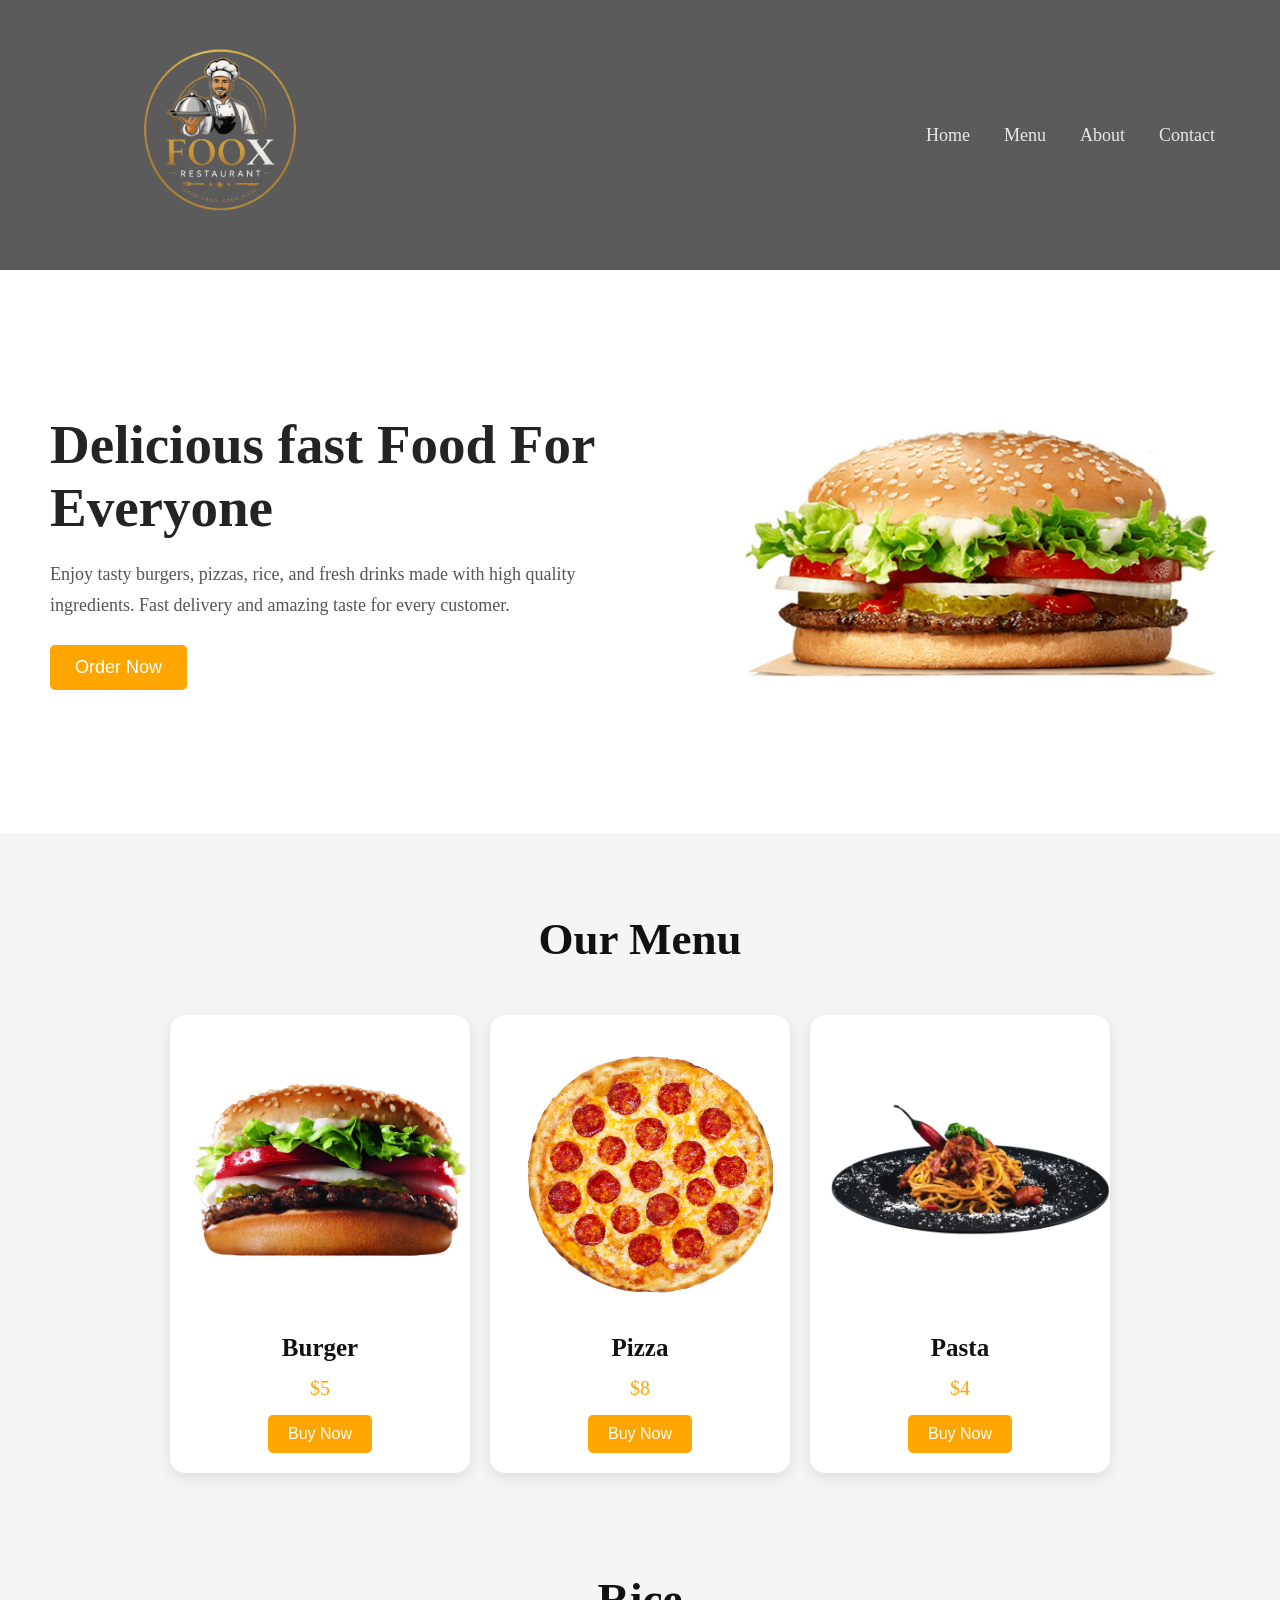
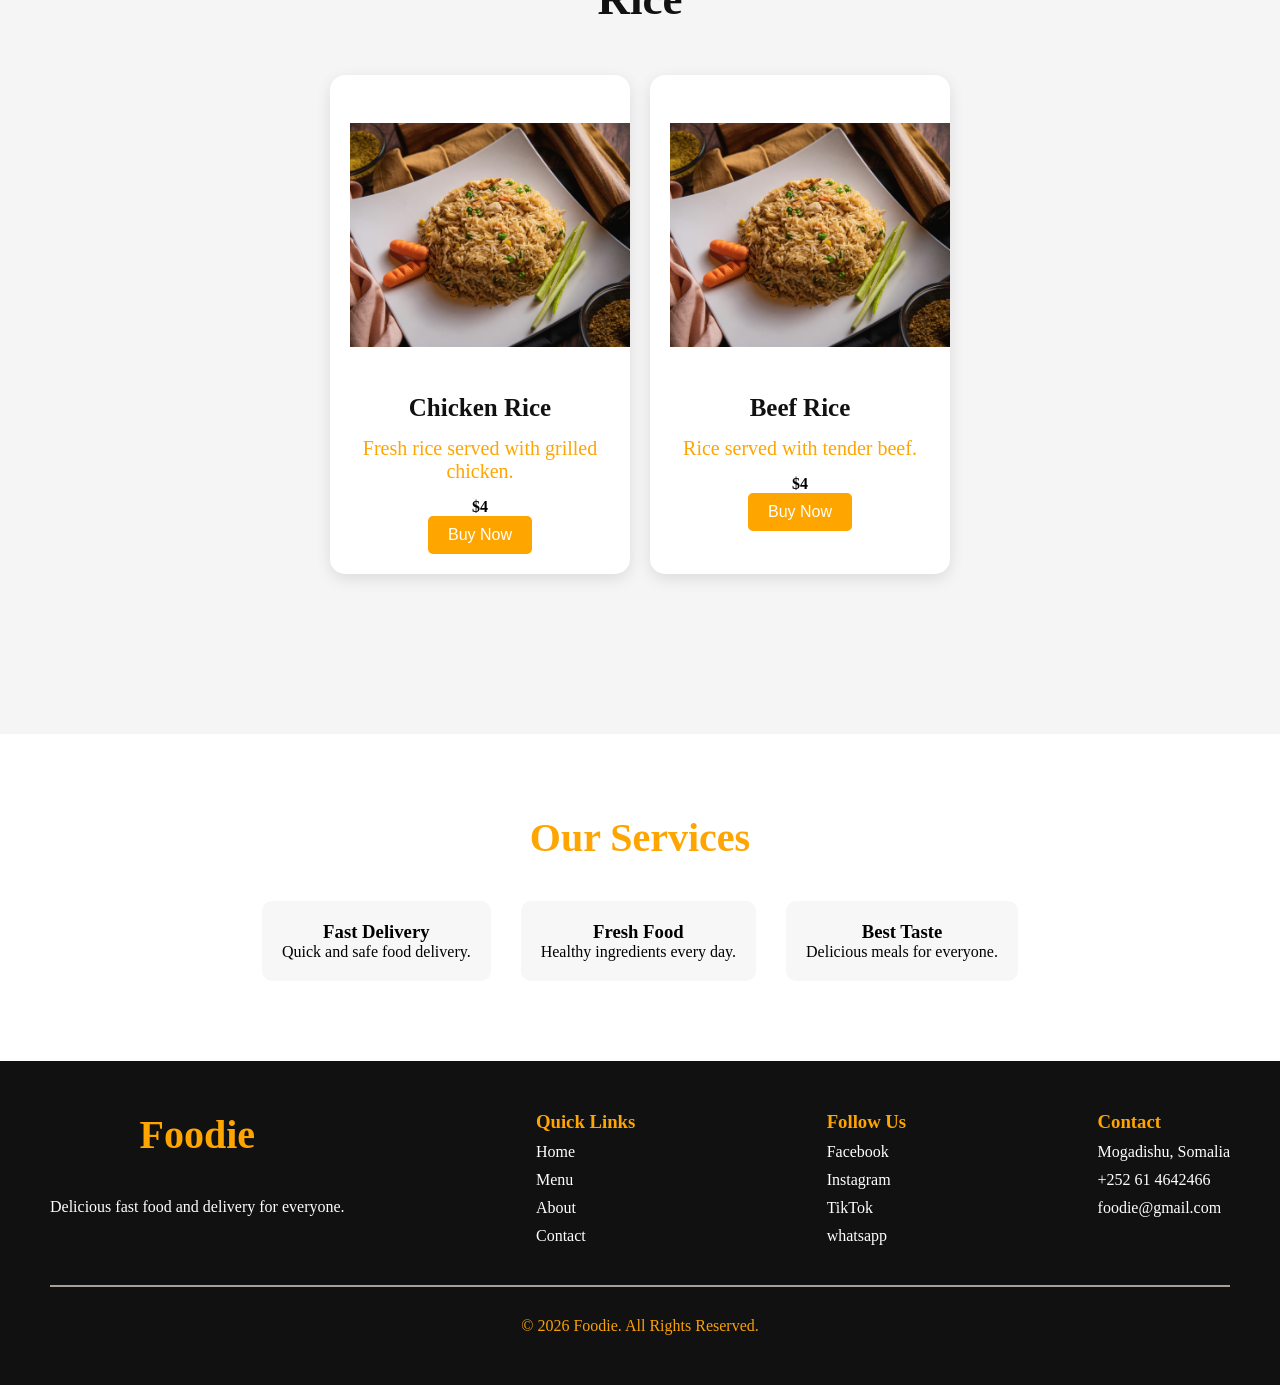
<file: index.html>
<!DOCTYPE html>
<html lang="en">
<head>
    <meta charset="UTF-8">
    <meta name="viewport" content="width=device-width, initial-scale=1.0">
    <link rel="stylesheet" href="style.css">
    <title>Document</title>
</head>
<body>
   <header>
    
    <!-- Logo -->
    <h1 class="logo">
        <img src="img/foox_logo-removebg-preview.png" alt="">
    </h1>
     
    <!-- Navigation -->
    <nav>
        <a href="index.html">Home</a>
        <a href="menu.html">Menu</a>
        <a href="about.html">About</a>
        <a href="contact.html">Contact</a>
    </nav>


</header>
<main>

    <div class="main-text">
        <h1>Delicious fast Food For Everyone</h1>

        <p>
            Enjoy tasty burgers, pizzas, rice, and fresh drinks 
            made with high quality ingredients. Fast delivery 
            and amazing taste for every customer.
        </p>

        <button>Order Now</button>
    </div>

    <div class="main-image">
        <img src="img/mainfood.jpg" alt="Food Image">
    </div>

</main>
<section class="menu1">

    <h2>Our Menu</h2>

    <div class="menu-container">

        <!-- Burger -->
        <div class="card">
            <img src="img/burger.jpg" alt="">
            <h3>Burger</h3>
            <p>$5</p>
            <button>Buy Now</button>
        </div>

        <!-- Pizza -->
        <div class="card">
            <img src="img/pizza.jpg" alt="">
            <h3>Pizza</h3>
            <p>$8</p>
            <button>Buy Now</button>
        </div>

        <!-- Pasta -->
        <div class="card">
            <img src="img/pasta.png" alt="">
            <h3>Pasta</h3>
            <p>$4</p>
            <button>Buy Now</button>
        </div>

        <!-- Rice -->
<section class="menu-section">

    <h2>Rice</h2>

    <div class="menu-container">

        <div class="card">
            <img src="img/rice.jpg" alt="Chicken Rice">
            <h3>Chicken Rice</h3>
            <p>Fresh rice served with grilled chicken.</p>
            <h4>$4</h4>
            <button>Buy Now</button>
        </div>

        <div class="card">
            <img src="img/rice.jpg" alt="Beef Rice">
            <h3>Beef Rice</h3>
            <p>Rice served with tender beef.</p>
            <h4>$4</h4>
            <button>Buy Now</button>
        </div>

    </div>

</section>



         

       

    </div>

</section>

    <section class="services">

    <h2>Our Services</h2>

    <div class="service-box">

        <div class="service">
            <h3>Fast Delivery</h3>
            <p>Quick and safe food delivery.</p>
        </div>

        <div class="service">
            <h3>Fresh Food</h3>
            <p>Healthy ingredients every day.</p>
        </div>

        <div class="service">
            <h3>Best Taste</h3>
            <p>Delicious meals for everyone.</p>
        </div>

    </div>

</section>
    
<footer>

    <div class="footer-content">

        <!-- Logo -->
        <div class="footer-logo">
            <h2 class="logo">Foodie</h2>

            <p>
                Delicious fast food and delivery for everyone.
            </p>
        </div>

        <!-- Quick Links -->
        <div class="footer-links">

            <h3>Quick Links</h3>

            <a href="#">Home</a>
            <a href="#">Menu</a>
            <a href="#">About</a>
            <a href="#">Contact</a>

        </div>

        <!-- Social Links -->
        <div class="social-links">

            <h3>Follow Us</h3>

            <a href="#">Facebook</a>
            <a href="#">Instagram</a>
            <a href="#">TikTok</a>
            <a href="#">whatsapp</a>

        </div>

        <!-- Contact -->
        <div class="footer-contact">

            <h3>Contact</h3>

            <p>Mogadishu, Somalia</p>
            <p>+252 61 4642466</p>
            <p>foodie@gmail.com</p>

        </div>

    </div>

    <hr>

    <p class="copy">
        © 2026 Foodie. All Rights Reserved.
    </p>

</footer>


</body>
</html>
</file>
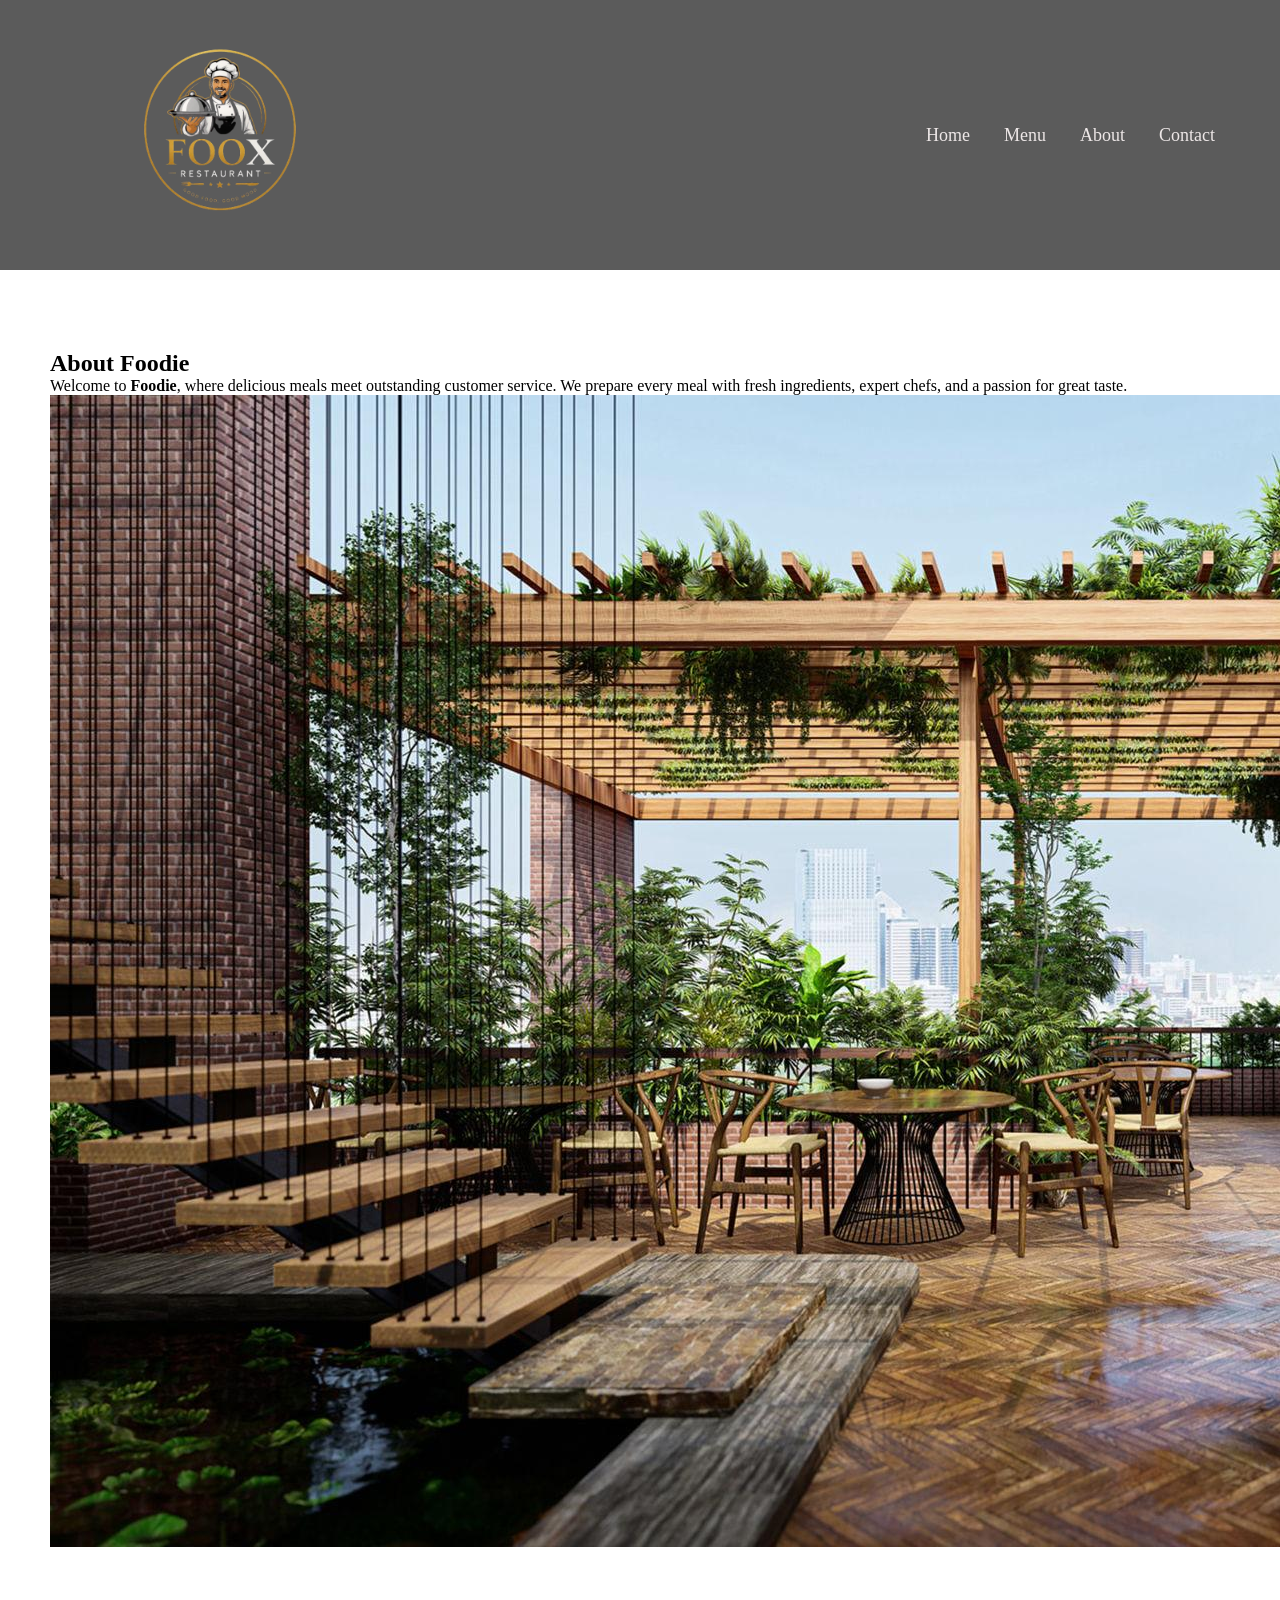
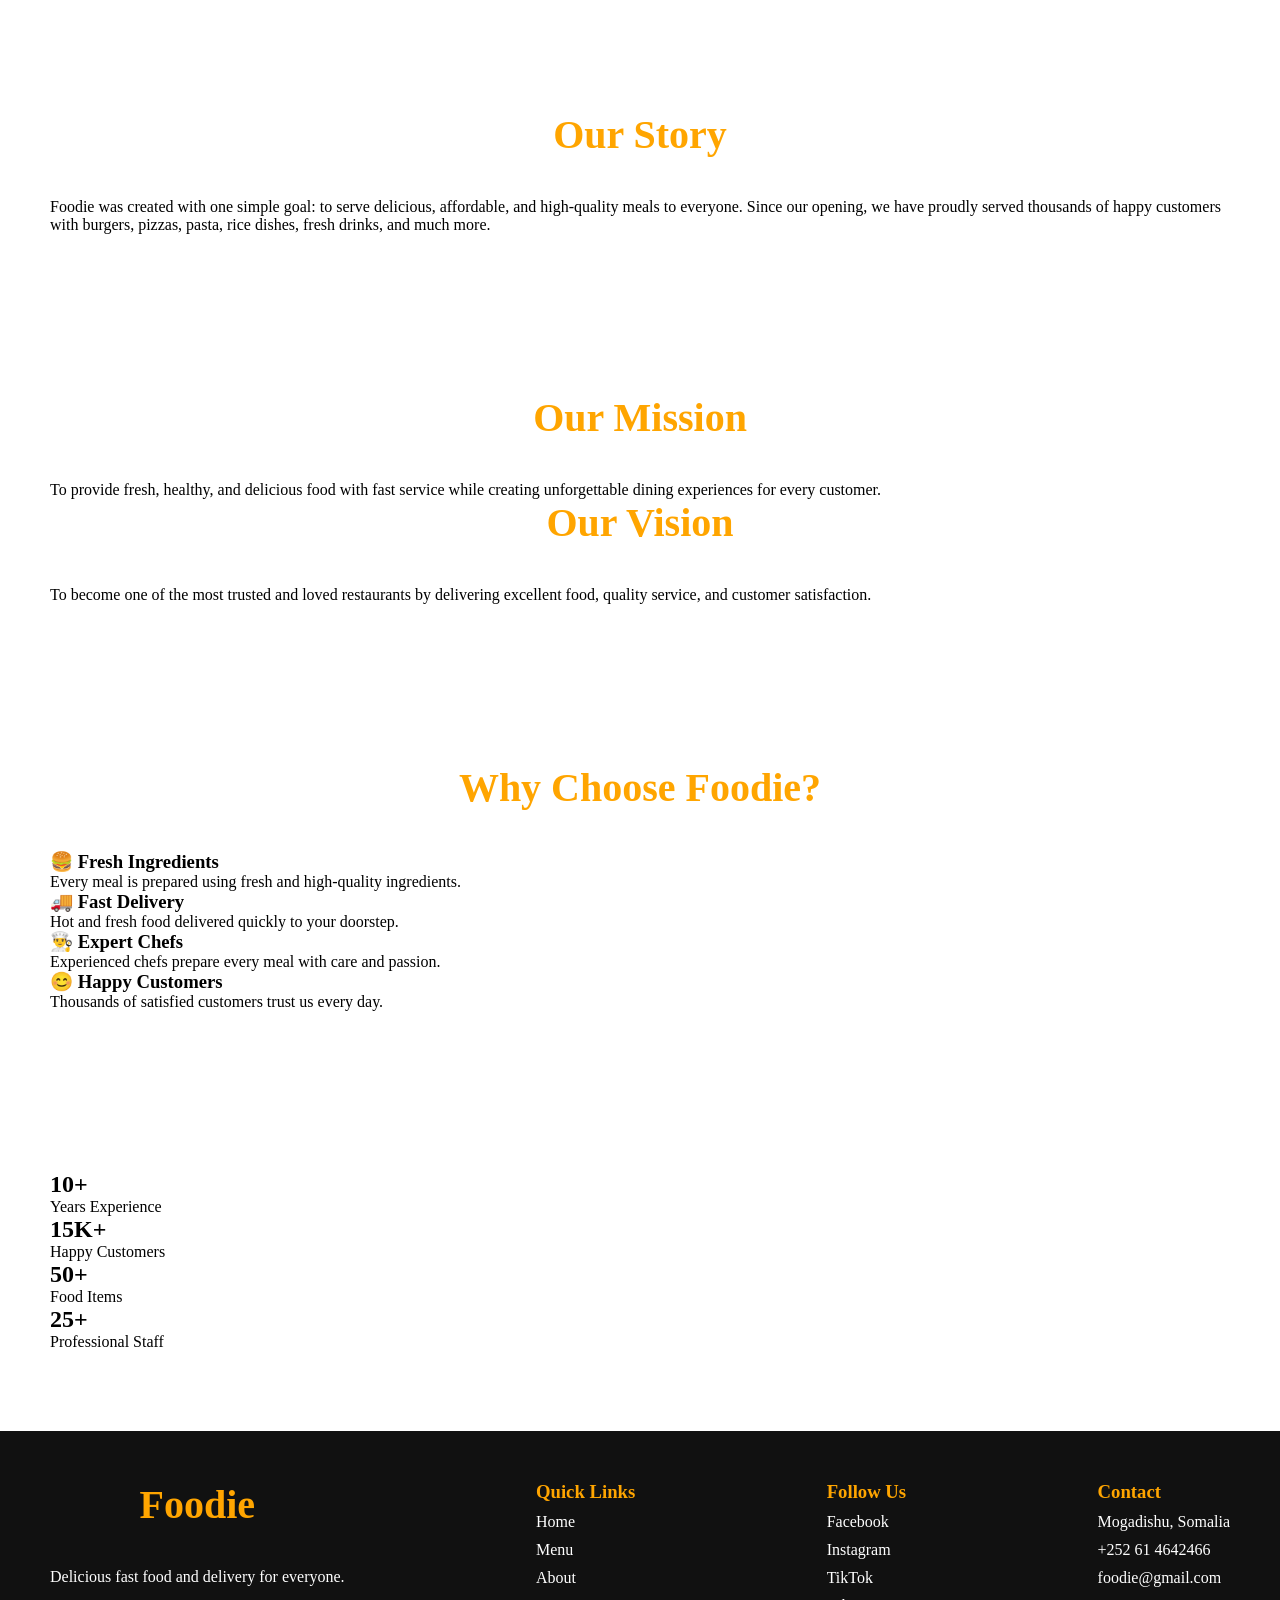
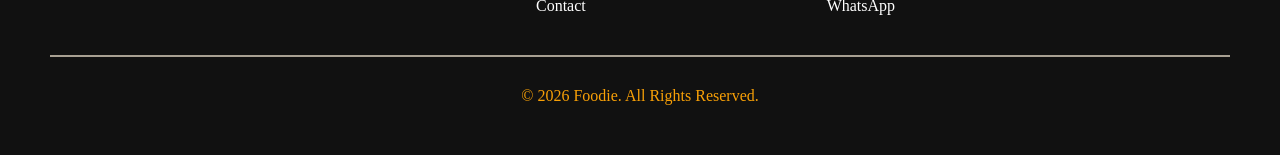
<file: about.html>
<!DOCTYPE html>
<html lang="en">
<head>
    <meta charset="UTF-8">
    <meta name="viewport" content="width=device-width, initial-scale=1.0">
    <title>Foodie | About Us</title>
    <link rel="stylesheet" href="style.css">
</head>
<body>

<!-- Header -->
<header>

    <h1 class="logo">
        <img src="img/foox_logo-removebg-preview.png" alt="Foodie Logo">
    </h1>

    <nav>
        <a href="index.html">Home</a>
        <a href="menu.html">Menu</a>
        <a href="about.html" class="active">About</a>
        <a href="contact.html">Contact</a>
    </nav>

</header>

<!-- Hero Section -->
<section class="about-hero">

    <div class="about-text">
        <h1>About Foodie</h1>

        <p>
            Welcome to <strong>Foodie</strong>, where delicious meals meet
            outstanding customer service. We prepare every meal with fresh
            ingredients, expert chefs, and a passion for great taste.
        </p>

    </div>

    <div class="about-image">
        <img src="img/about.jpg" alt="Restaurant">
    </div>

</section>

<!-- Our Story -->
<section class="story">

    <h2>Our Story</h2>

    <p>
        Foodie was created with one simple goal:
        to serve delicious, affordable, and high-quality meals to everyone.
        Since our opening, we have proudly served thousands of happy customers
        with burgers, pizzas, pasta, rice dishes, fresh drinks, and much more.
    </p>

</section>

<!-- Mission & Vision -->
<section class="mission">

    <div class="mission-box">

        <div class="box">
            <h2>Our Mission</h2>

            <p>
                To provide fresh, healthy, and delicious food with fast service
                while creating unforgettable dining experiences for every customer.
            </p>

        </div>

        <div class="box">

            <h2>Our Vision</h2>

            <p>
                To become one of the most trusted and loved restaurants by
                delivering excellent food, quality service, and customer satisfaction.
            </p>

        </div>

    </div>

</section>

<!-- Why Choose Us -->
<section class="why-us">

    <h2>Why Choose Foodie?</h2>

    <div class="why-container">

        <div class="why-card">
            <h3>🍔 Fresh Ingredients</h3>
            <p>Every meal is prepared using fresh and high-quality ingredients.</p>
        </div>

        <div class="why-card">
            <h3>🚚 Fast Delivery</h3>
            <p>Hot and fresh food delivered quickly to your doorstep.</p>
        </div>

        <div class="why-card">
            <h3>👨‍🍳 Expert Chefs</h3>
            <p>Experienced chefs prepare every meal with care and passion.</p>
        </div>

        <div class="why-card">
            <h3>😊 Happy Customers</h3>
            <p>Thousands of satisfied customers trust us every day.</p>
        </div>

    </div>

</section>

<!-- Statistics -->
<section class="stats">

    <div class="stat-box">
        <h1>10+</h1>
        <p>Years Experience</p>
    </div>

    <div class="stat-box">
        <h1>15K+</h1>
        <p>Happy Customers</p>
    </div>

    <div class="stat-box">
        <h1>50+</h1>
        <p>Food Items</p>
    </div>

    <div class="stat-box">
        <h1>25+</h1>
        <p>Professional Staff</p>
    </div>

</section>







<!-- Footer -->
<footer>

    <div class="footer-content">

        <div class="footer-logo">
            <h2>Foodie</h2>
            <p>Delicious fast food and delivery for everyone.</p>
        </div>

        <div class="footer-links">

            <h3>Quick Links</h3>

            <a href="index.html">Home</a>
            <a href="menu.html">Menu</a>
            <a href="about.html">About</a>
            <a href="contact.html">Contact</a>

        </div>

        <div class="social-links">

            <h3>Follow Us</h3>

            <a href="#">Facebook</a>
            <a href="#">Instagram</a>
            <a href="#">TikTok</a>
            <a href="#">WhatsApp</a>

        </div>

        <div class="footer-contact">

            <h3>Contact</h3>

            <p>Mogadishu, Somalia</p>
            <p>+252 61 4642466</p>
            <p>foodie@gmail.com</p>

        </div>

    </div>

    <hr>

    <p class="copy">
        © 2026 Foodie. All Rights Reserved.
    </p>

</footer>

</body>
</html>
</file>
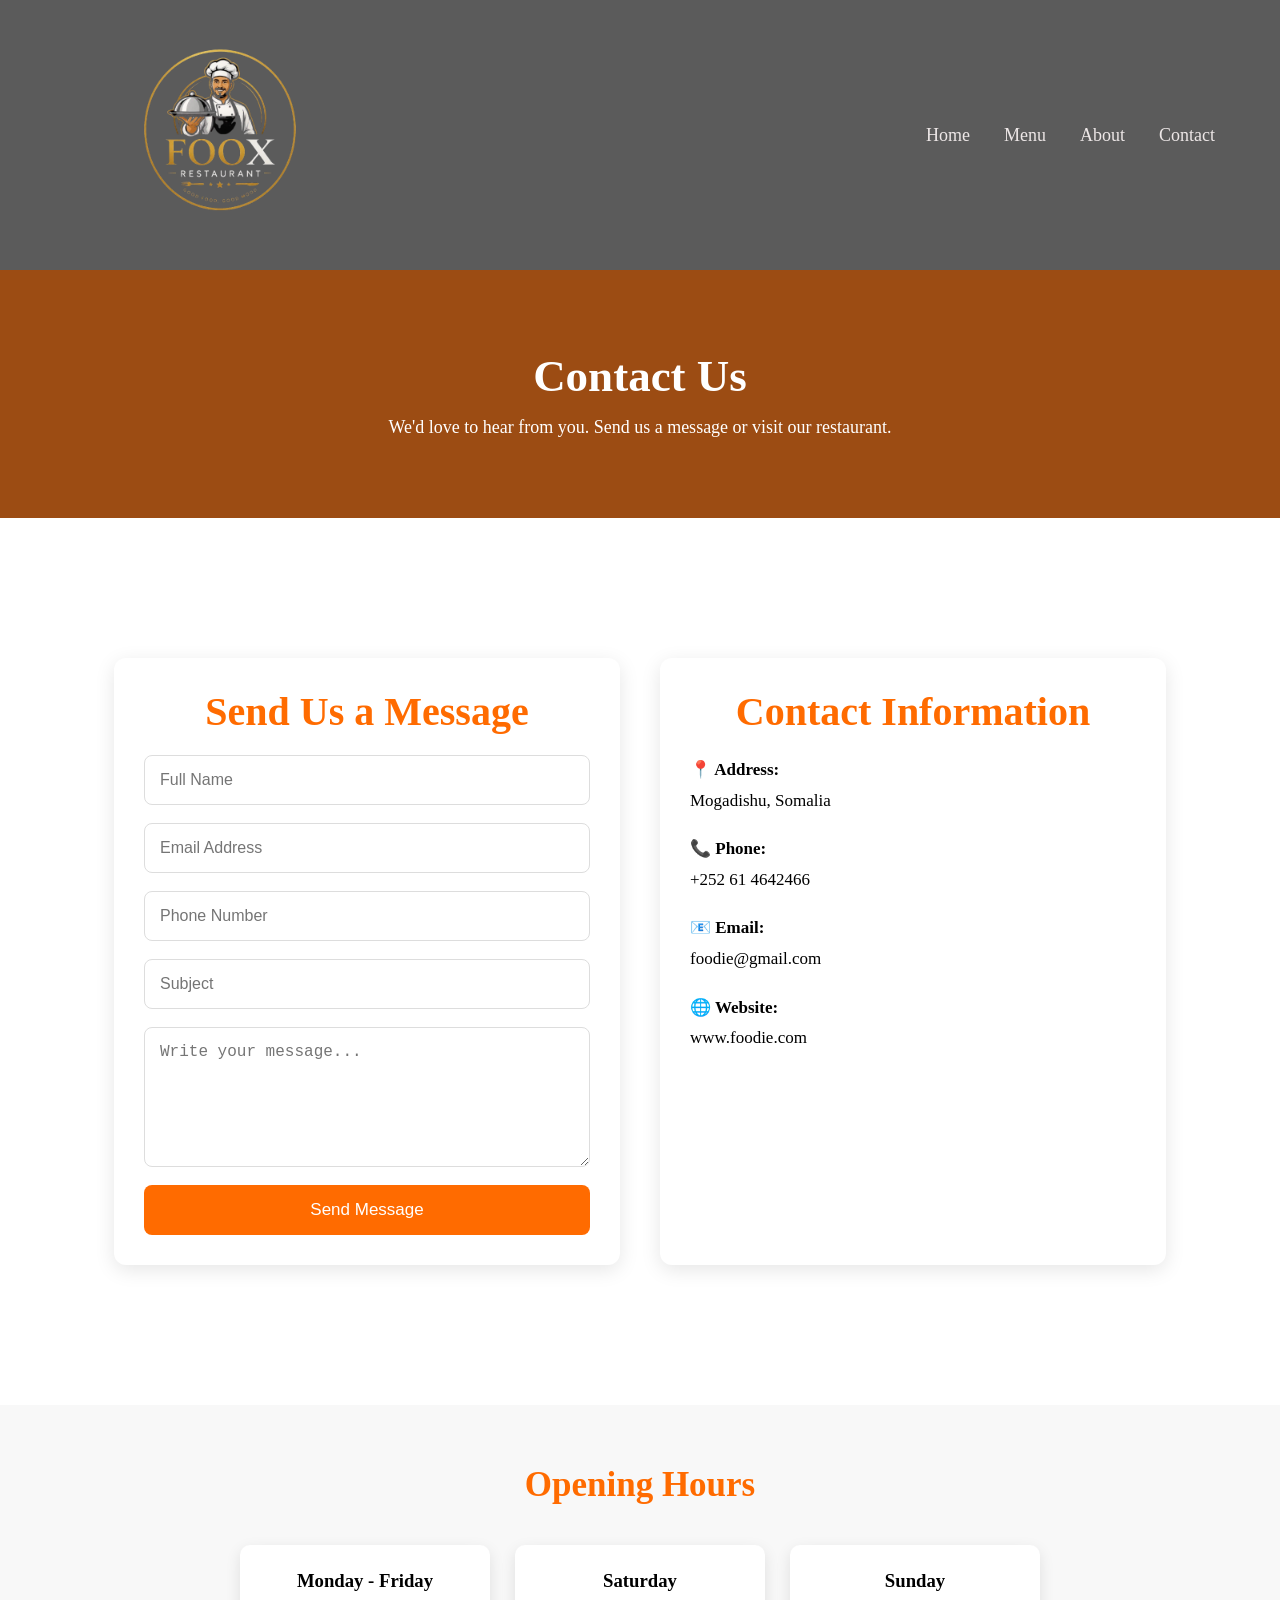
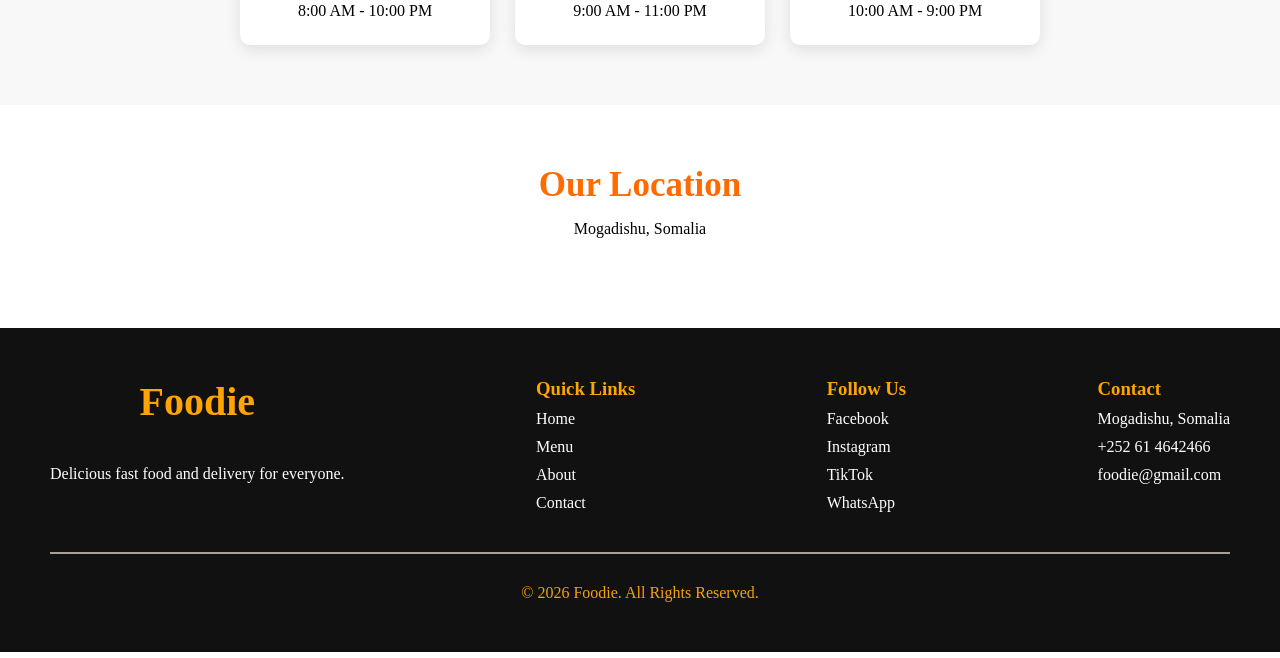
<file: contact.html>
<!DOCTYPE html>
<html lang="en">
<head>
    <meta charset="UTF-8">
    <meta name="viewport" content="width=device-width, initial-scale=1.0">
    <title>Foodie | Contact Us</title>
    <link rel="stylesheet" href="style.css">
</head>
<body>

<!-- Header -->
<header>

    <h1 class="logo">
        <img src="img/foox_logo-removebg-preview.png" alt="Foodie Logo">
    </h1>

    <nav>
        <a href="index.html">Home</a>
        <a href="menu.html">Menu</a>
        <a href="about.html">About</a>
        <a href="contact.html" class="active">Contact</a>
    </nav>

</header>

<!-- Hero -->
<section class="contact-hero">

    <h1>Contact Us</h1>

    <p>
        We'd love to hear from you. Send us a message or visit our restaurant.
    </p>

</section>

<!-- Contact Section -->
<section class="contact-container">

    <!-- Contact Form -->
    <div class="contact-form">

        <h2>Send Us a Message</h2>

        <form>

            <input type="text" placeholder="Full Name" required>

            <input type="email" placeholder="Email Address" required>

            <input type="tel" placeholder="Phone Number">

            <input type="text" placeholder="Subject">

            <textarea rows="6" placeholder="Write your message..." required></textarea>

            <button type="submit">Send Message</button>

        </form>

    </div>

    <!-- Contact Information -->
    <div class="contact-info">

        <h2>Contact Information</h2>

        <p><strong>📍 Address:</strong><br>
        Mogadishu, Somalia</p>

        <p><strong>📞 Phone:</strong><br>
        +252 61 4642466</p>

        <p><strong>📧 Email:</strong><br>
        foodie@gmail.com</p>

        <p><strong>🌐 Website:</strong><br>
        www.foodie.com</p>

    </div>

</section>

<!-- Opening Hours -->
<section class="hours">

    <h2>Opening Hours</h2>

    <div class="hours-container">

        <div class="day">
            <h3>Monday - Friday</h3>
            <p>8:00 AM - 10:00 PM</p>
        </div>

        <div class="day">
            <h3>Saturday</h3>
            <p>9:00 AM - 11:00 PM</p>
        </div>

        <div class="day">
            <h3>Sunday</h3>
            <p>10:00 AM - 9:00 PM</p>
        </div>

    </div>

</section>

<!-- Location -->
<section class="location">

    <h2>Our Location</h2>

    <p>Mogadishu, Somalia</p>

</section>

<!-- Footer -->
<footer>

    <div class="footer-content">

        <div class="footer-logo">

            <h2>Foodie</h2>

            <p>
                Delicious fast food and delivery for everyone.
            </p>

        </div>

        <div class="footer-links">

            <h3>Quick Links</h3>

            <a href="index.html">Home</a>
            <a href="menu.html">Menu</a>
            <a href="about.html">About</a>
            <a href="contact.html">Contact</a>

        </div>

        <div class="social-links">

            <h3>Follow Us</h3>

            <a href="#">Facebook</a>
            <a href="#">Instagram</a>
            <a href="#">TikTok</a>
            <a href="#">WhatsApp</a>

        </div>

        <div class="footer-contact">

            <h3>Contact</h3>

            <p>Mogadishu, Somalia</p>
            <p>+252 61 4642466</p>
            <p>foodie@gmail.com</p>

        </div>

    </div>

    <hr>

    <p class="copy">
        © 2026 Foodie. All Rights Reserved.
    </p>

</footer>

</body>
</html>
</file>
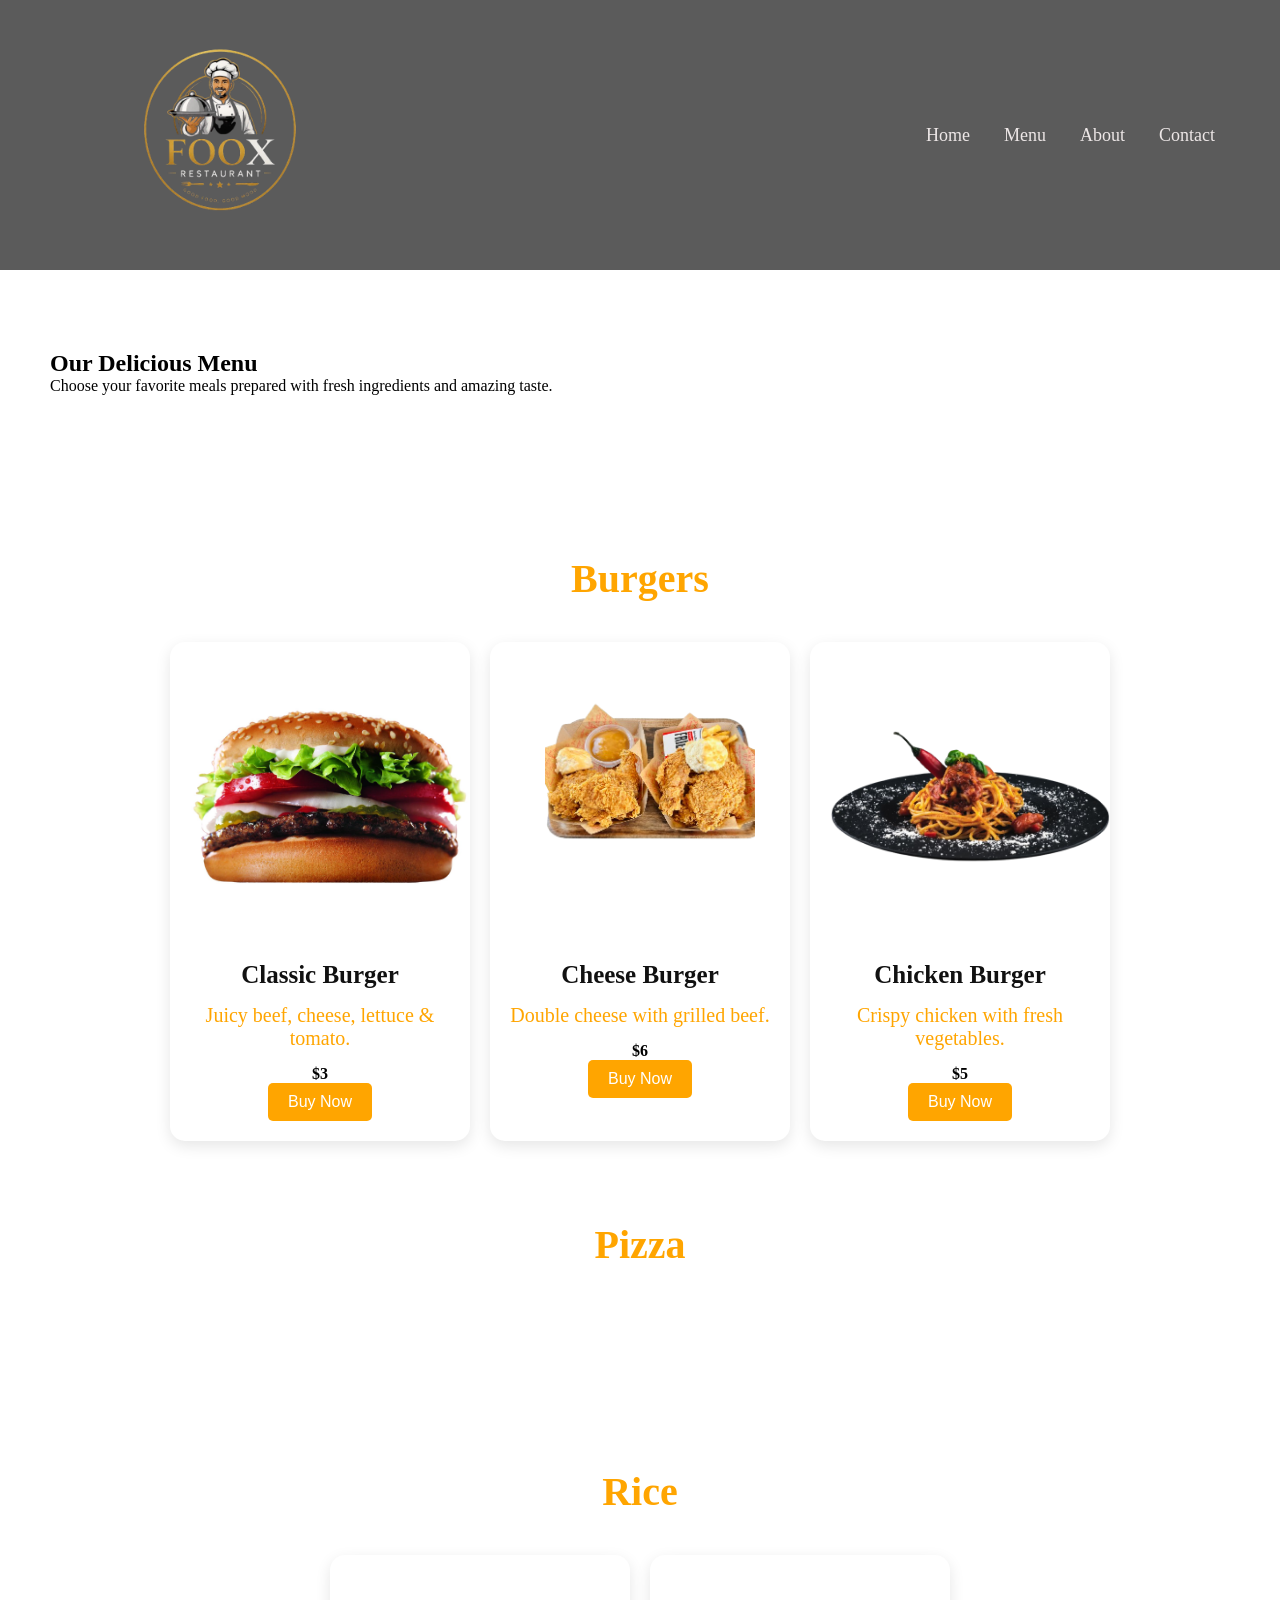
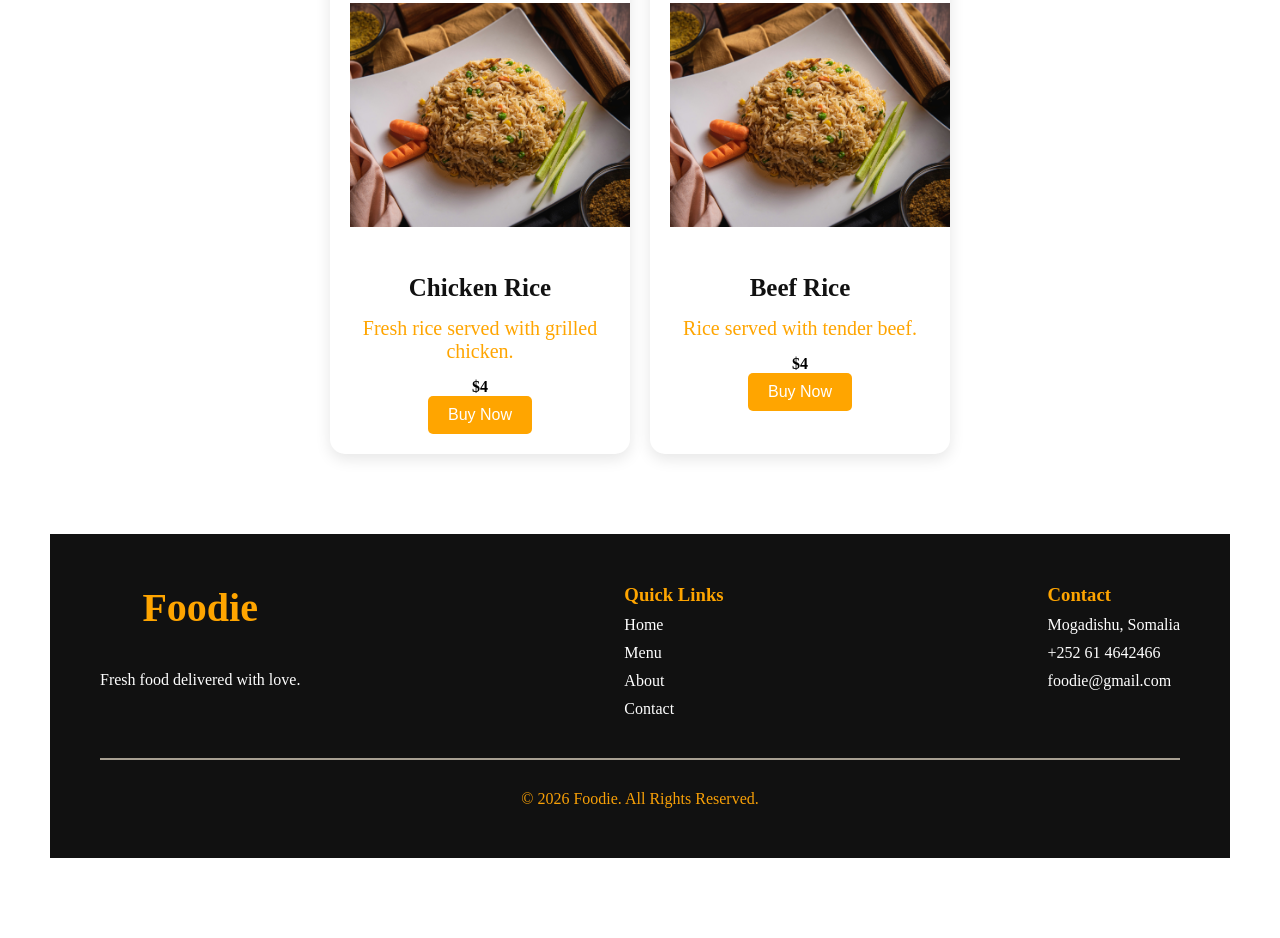
<file: menu.html>
<!DOCTYPE html>
<html lang="en">
<head>
    <meta charset="UTF-8">
    <meta name="viewport" content="width=device-width, initial-scale=1.0">
    <title>Foodie | Menu</title>
    <link rel="stylesheet" href="style.css">
</head>
<body>

<!-- Header -->
<header>

    <h1 class="logo">
        <img src="img/foox_logo-removebg-preview.png" alt="Foodie Logo">
    </h1>

    <nav>
        <a href="index.html">Home</a>
        <a href="menu.html" class="active">Menu</a>
        <a href="about.html">About</a>
        <a href="contact.html">Contact</a>
    </nav>

</header>

<!-- Page Title -->
<section class="menu-header">

    <h1>Our Delicious Menu</h1>

    <p>
        Choose your favorite meals prepared with fresh ingredients and amazing taste.
    </p>

</section>

<!-- Burgers -->
<section class="menu-section">

    <h2>Burgers</h2>

    <div class="menu-container">

        <div class="card">
            <img src="img/burger.jpg" alt="Classic Burger">
            <h3>Classic Burger</h3>
            <p>Juicy beef, cheese, lettuce & tomato.</p>
            <h4>$3</h4>
            <button>Buy Now</button>
        </div>

        <div class="card">
            <img src="img/chicken.png" alt="Cheese Burger">
            <h3>Cheese Burger</h3>
            <p>Double cheese with grilled beef.</p>
            <h4>$6</h4>
            <button>Buy Now</button>
        </div>

        <div class="card">
            <img src="img/pasta.png" alt="Chicken Burger">
            <h3>Chicken Burger</h3>
            <p>Crispy chicken with fresh vegetables.</p>
            <h4>$5</h4>
            <button>Buy Now</button>
        </div>

    </div>

<section class="menu-section">

    <h2>Pizza</h2>

    <div class="menu-container">


</section>


<!-- Rice -->
<section class="menu-section">

    <h2>Rice</h2>

    <div class="menu-container">

        <div class="card">
            <img src="img/rice.jpg" alt="Chicken Rice">
            <h3>Chicken Rice</h3>
            <p>Fresh rice served with grilled chicken.</p>
            <h4>$4</h4>
            <button>Buy Now</button>
        </div>

        <div class="card">
            <img src="img/rice.jpg" alt="Beef Rice">
            <h3>Beef Rice</h3>
            <p>Rice served with tender beef.</p>
            <h4>$4</h4>
            <button>Buy Now</button>
        </div>

    </div>

</section>


<!-- Footer -->
<footer>

    <div class="footer-content">

        <div class="footer-logo">
            <h2>Foodie</h2>
            <p>Fresh food delivered with love.</p>
        </div>

        <div class="footer-links">
            <h3>Quick Links</h3>
            <a href="index.html">Home</a>
            <a href="menu.html">Menu</a>
            <a href="#">About</a>
            <a href="#">Contact</a>
        </div>

        <div class="footer-contact">
            <h3>Contact</h3>
            <p>Mogadishu, Somalia</p>
            <p>+252 61 4642466</p>
            <p>foodie@gmail.com</p>
        </div>

    </div>

    <hr>

    <p class="copy">
        © 2026 Foodie. All Rights Reserved.
    </p>

</footer>

</body>
</html>
</file>
<file: style.css>
*{
    margin:0;
    padding:0;
    box-sizing:border-box;
}

header{
    display:flex;
    justify-content:space-between;
    align-items:center;
    padding:20px 50px;
    background-color: rgba(0, 0, 0, 0.644);
    height: 30VH;

    
}

.logo img{
    width: 200px;
    height: auto;

    margin: 70px;
}


nav a{
    color:rgb(237, 231, 231);
    text-decoration:none;
    margin:15px;
    font-size:18px;
} 
nav a:hover{
    color: rgb(31, 31, 31);
}


/* ----- main ------- */
main{
    display:flex;
    justify-content:space-between;
    align-items:center;
    padding:80px 50px;
    background:white;
}

.main-text{
    width:50%;
}

.main-text h1{
    font-size:55px;
    color:#242425;
    margin-bottom:20px;
}

.main-text p{
    font-size:18px;
    color:#555;
    line-height:1.7;
    margin-bottom:25px;
}

.main-text button{
    padding:12px 25px;
    border:none;
    background:orange;
    color:white;
    font-size:18px;
    border-radius:5px;
    cursor:pointer;
}

.main-image img{
    width:500px;
}
/* ---- section ------ */
section{
    padding:80px 50px;
}

h2{
    text-align:center;
    margin-bottom:40px;
    font-size:40px;
}

.menu-container,
.service-box{
    display:flex;
    justify-content:center;
    gap:30px;
}

.card,
.service{
    background:#f8f7f7;
    padding:20px;
    text-align:center;
    border-radius:10px;
}

.card img{
    width:200px;
}
/* /* --- menu ----* */
.menu1{
    padding:80px 50px;
    background:#f5f5f5;
}

.menu1 h2{
    text-align:center;
    font-size:45px;
    margin-bottom:50px;
    color:#111;
}
 
.menu-container{
    display: flex;
    justify-content: center;
    gap: 20px;
    flex-wrap: wrap;
    
}
 
    
.card{
    width:300px;
    background:white;
    border-radius:15px;
    padding:20px;
    text-align:center;
    box-shadow:0 5px 15px rgba(0,0,0,0.1);
    transition:0.3s;
}

.card:hover{
    transform:translateY(-10px);
}

.card img{
    width:280px;
    height:280px;
    object-fit:contain;
}

.card h3{
    margin:15px 0;
    font-size:25px;
    color:#111;
}

.card p{
    font-size:20px;
    color:orange;
    margin-bottom:15px;
}

.card button{
    padding:10px 20px;
    background:orange;
    color:white;
    border:none;
    border-radius:5px;
    cursor:pointer;
    font-size:16px;
} 
/* ---- footer ----- */
footer{
    background:#111;
    color:white;
    padding:50px;
}

.footer-content{
    display:flex;
    justify-content:space-between;
    flex-wrap:wrap;
    gap:30px;
}

.footer-links a,
.social-links a{
    display:block;
    color:white;
    text-decoration:none;
    margin:10px 0;
    transition:0.3s;
}

.footer-links a:hover,
.social-links a:hover{
    color:orange;
}

.footer-contact p{
    margin:10px 0;
    
}

hr{
    margin:30px 0;
    border:1px solid rgb(168, 160, 146);
    
}

.copy{
    text-align:center;
    color: rgb(248, 160, 7);
}
.social-links h3{
    color: orange;
}
.footer-contact h3{
    color: orange;
}
.footer-links h3{
    color: orange;
}
h2{
   color: orange; 
}
.menu h2{
    color: orange; 
    font-size: 50px;
    font-weight: 700;
}

/* ===========================
   CONTACT HERO
=========================== */

.contact-hero{
    width: 100%;
    padding: 80px 10%;
    text-align: center;
    background: #9c4c13;
    color: white;
}

.contact-hero h1{
    font-size: 45px;
    margin-bottom: 15px;
}

.contact-hero p{
    font-size: 18px;
}

/* ===========================
   CONTACT SECTION
=========================== */

.contact-container{
    width: 90%;
    margin: 60px auto;
    display: flex;
    justify-content: space-between;
    gap: 40px;
    flex-wrap: wrap;
}

.contact-form,
.contact-info{
    flex: 1;
    min-width: 320px;
    background: #fff;
    padding: 30px;
    border-radius: 12px;
    box-shadow: 0 5px 20px rgba(0,0,0,.1);
}

.contact-form h2,
.contact-info h2{
    color: #ff6b00;
    margin-bottom: 20px;
}

.contact-form form{
    display: flex;
    flex-direction: column;
}

.contact-form input,
.contact-form textarea{
    width: 100%;
    padding: 15px;
    margin-bottom: 18px;
    border: 1px solid #ddd;
    border-radius: 8px;
    outline: none;
    font-size: 16px;
}

.contact-form input:focus,
.contact-form textarea:focus{
    border-color: #ff6b00;
}

.contact-form textarea{
    resize: vertical;
}

.contact-form button{
    background: #ff6b00;
    color: white;
    border: none;
    padding: 15px;
    border-radius: 8px;
    font-size: 17px;
    cursor: pointer;
    transition: .3s;
}

.contact-form button:hover{
    background: #e65c00;
}

.contact-info p{
    margin: 18px 0;
    font-size: 17px;
    line-height: 1.8;
}

/* ===========================
   OPENING HOURS
=========================== */

.hours{
    padding: 60px 10%;
    text-align: center;
    background: #f8f8f8;
}

.hours h2{
    font-size: 35px;
    color: #ff6b00;
    margin-bottom: 40px;
}

.hours-container{
    display: flex;
    justify-content: center;
    gap: 25px;
    flex-wrap: wrap;
}

.day{
    width: 250px;
    background: white;
    padding: 25px;
    border-radius: 10px;
    box-shadow: 0 5px 15px rgba(0,0,0,.1);
}

.day h3{
    margin-bottom: 10px;
}

/* ===========================
   LOCATION
=========================== */

.location{
    padding: 60px 10%;
    text-align: center;
}

.location h2{
    color: #ff6b00;
    margin-bottom: 15px;
    font-size: 35px;
}

.location p{
    margin-bottom: 30px;
}

.map img{
    width: 100%;
    max-width: 900px;
    border-radius: 12px;
    box-shadow: 0 5px 20px rgba(0,0,0,.15);
}

/* ===========================
   FAQ
=========================== */

.faq{
    padding: 60px 10%;
    background: #f8f8f8;
}

.faq h2{
    text-align: center;
    color: #ff6b00;
    margin-bottom: 40px;
    font-size: 35px;
}

.faq-box{
    background: white;
    padding: 25px;
    margin-bottom: 20px;
    border-left: 6px solid #ff6b00;
    border-radius: 10px;
    box-shadow: 0 5px 15px rgba(0,0,0,.08);
}

.faq-box h3{
    margin-bottom: 10px;
}

/* ===========================
   NEWSLETTER
=========================== */

.newsletter{
    padding: 70px 10%;
    text-align: center;
}

.newsletter h2{
    color: #ff6b00;
    font-size: 35px;
    margin-bottom: 15px;
}

.newsletter p{
    margin-bottom: 30px;
}

.newsletter form{
    display: flex;
    justify-content: center;
    gap: 15px;
    flex-wrap: wrap;
}

.newsletter input{
    width: 350px;
    max-width: 100%;
    padding: 15px;
    border: 1px solid #ccc;
    border-radius: 8px;
    outline: none;
}

.newsletter button{
    background: #ff6b00;
    color: white;
    border: none;
    padding: 15px 30px;
    border-radius: 8px;
    cursor: pointer;
    transition: .3s;
}

.newsletter button:hover{
    background: #e65c00;
}

/* ===========================
   RESPONSIVE
=========================== */

@media(max-width:768px){

    .contact-container{
        flex-direction: column;
    }

    .hours-container{
        flex-direction: column;
        align-items: center;
    }

    .newsletter form{
        flex-direction: column;
        align-items: center;
    }

    .newsletter input{
        width: 100%;
    }

    .contact-hero h1{
        font-size: 35px;
    }

    .hours h2,
    .location h2,
    .faq h2,
    .newsletter h2{
        font-size: 28px;
    }
}
</file>
